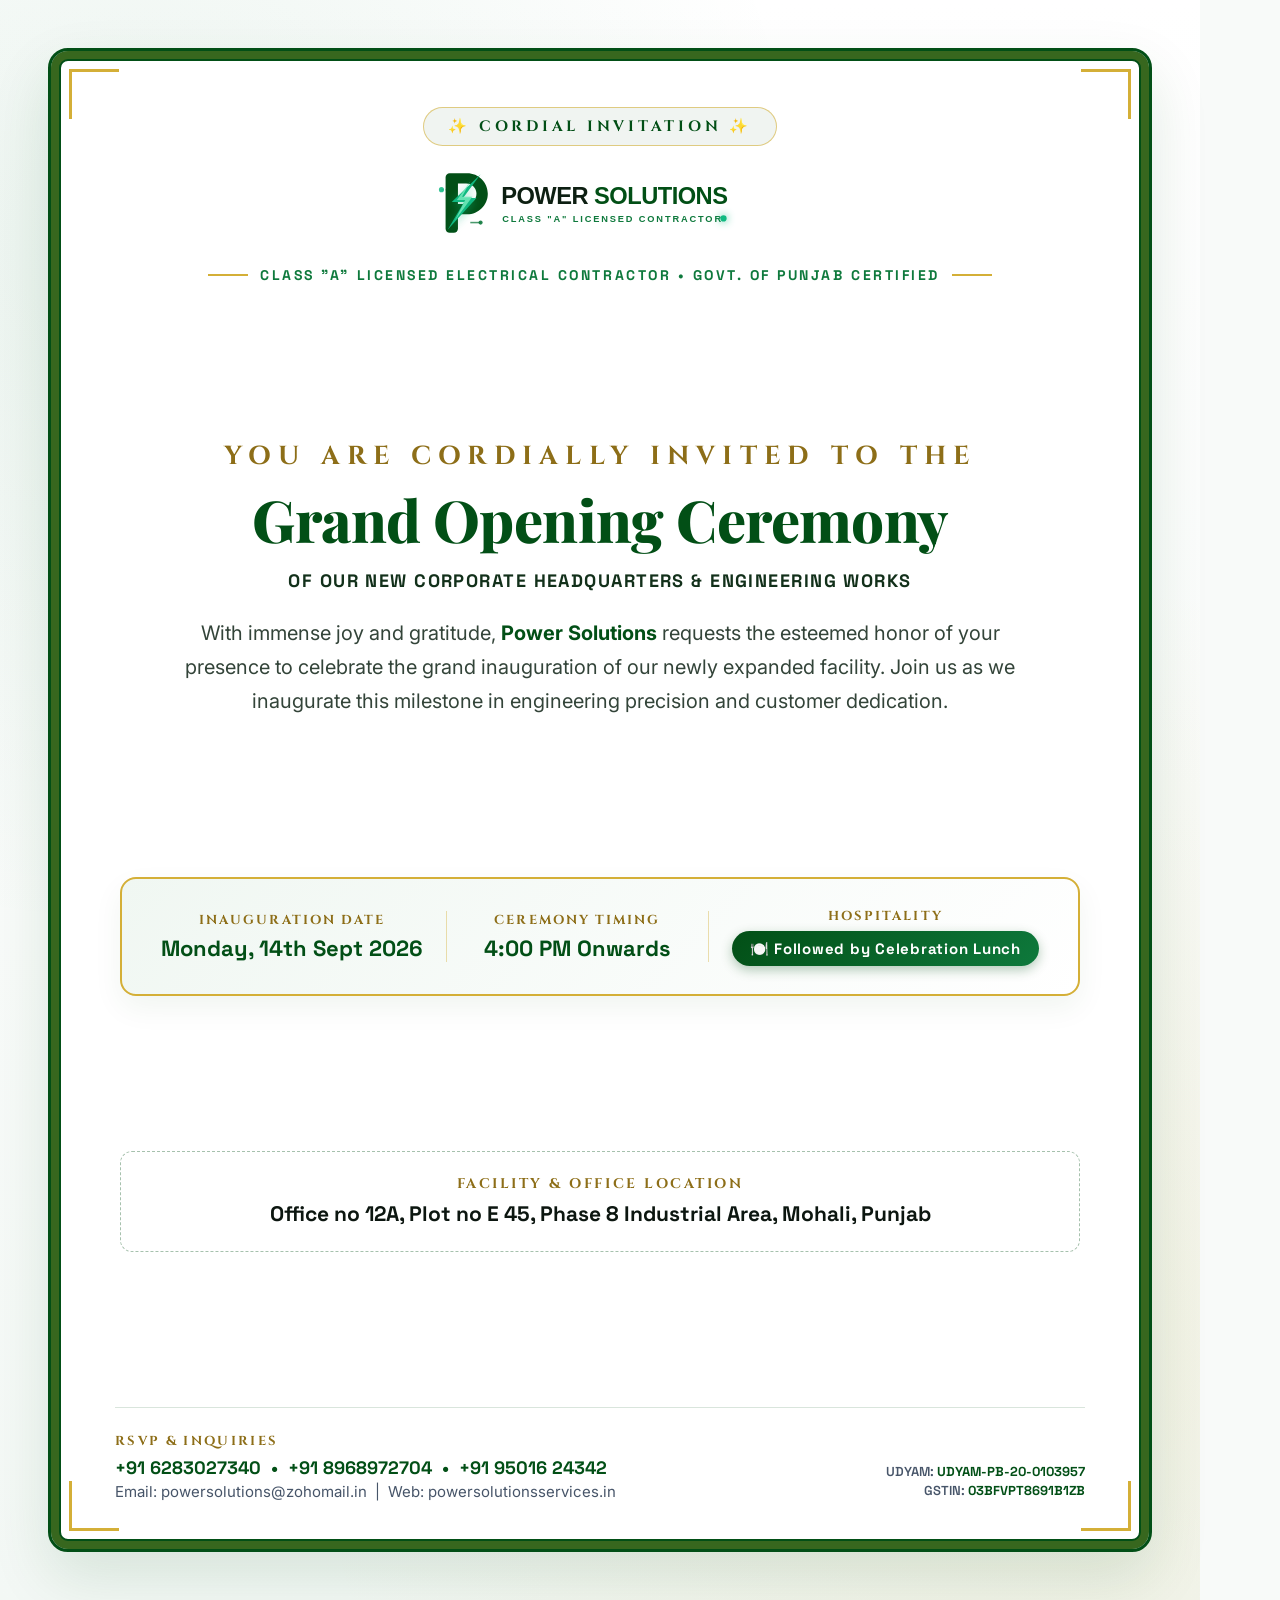
<file: invitations/invitation-1-light.html>
<!DOCTYPE html>
<html lang="en">
<head>
  <meta charset="UTF-8">
  <title>Power Solutions - Grand Opening Invitation (Light Theme)</title>
  <link rel="preconnect" href="https://fonts.googleapis.com">
  <link rel="preconnect" href="https://fonts.gstatic.com" crossorigin>
  <link href="https://fonts.googleapis.com/css2?family=Cinzel:wght@600;700;800;900&family=Inter:wght@400;500;600;700&family=Playfair+Display:ital,wght@0,600;0,700;0,800;1,600&family=Space+Grotesk:wght@500;600;700;800&display=swap" rel="stylesheet">
  <style>
    * {
      margin: 0;
      padding: 0;
      box-sizing: border-box;
    }
    body {
      width: 1200px;
      height: 1600px;
      background: #F8FAF9;
      color: #0c1610;
      font-family: 'Inter', sans-serif;
      display: flex;
      align-items: center;
      justify-content: center;
      padding: 48px;
      position: relative;
      overflow: hidden;
      -webkit-font-smoothing: antialiased;
    }
    .canvas-bg {
      position: absolute;
      inset: 0;
      background: 
        radial-gradient(circle at 10% 15%, rgba(14, 121, 60, 0.08) 0%, transparent 40%),
        radial-gradient(circle at 90% 85%, rgba(212, 175, 55, 0.1) 0%, transparent 45%),
        linear-gradient(180deg, #FFFFFF 0%, #F3F8F5 100%);
      z-index: 1;
    }
    .circuit-bg {
      position: absolute;
      inset: 0;
      width: 100%;
      height: 100%;
      stroke: rgba(14, 121, 60, 0.12);
      stroke-width: 1.5;
      fill: none;
      z-index: 2;
    }
    .invitation-card {
      position: relative;
      z-index: 10;
      width: 100%;
      height: 100%;
      background: #FFFFFF;
      border: 3px solid #024F16;
      border-radius: 20px;
      padding: 56px 64px 48px;
      display: flex;
      flex-direction: column;
      align-items: center;
      justify-content: space-between;
      text-align: center;
      box-shadow: 
        0 25px 60px rgba(2, 79, 22, 0.12),
        inset 0 0 0 8px rgba(212, 175, 55, 0.25),
        inset 0 0 0 10px #024F16;
    }
    .corner-ornament {
      position: absolute;
      width: 50px;
      height: 50px;
      border: 3px solid #D4AF37;
      z-index: 15;
    }
    .corner-tl { top: 18px; left: 18px; border-right: none; border-bottom: none; }
    .corner-tr { top: 18px; right: 18px; border-left: none; border-bottom: none; }
    .corner-bl { bottom: 18px; left: 18px; border-right: none; border-top: none; }
    .corner-br { bottom: 18px; right: 18px; border-left: none; border-top: none; }

    .top-ribbon {
      display: inline-flex;
      align-items: center;
      gap: 12px;
      padding: 8px 24px;
      background: rgba(2, 79, 22, 0.06);
      border: 1.5px solid rgba(212, 175, 55, 0.6);
      border-radius: 40px;
      font-family: 'Cinzel', serif;
      font-size: 15px;
      font-weight: 700;
      letter-spacing: 0.25em;
      color: #024F16;
      text-transform: uppercase;
      margin-bottom: 20px;
    }

    .logo-container {
      margin-bottom: 24px;
    }
    .logo-container img {
      height: 72px;
      width: auto;
    }

    .accreditation {
      font-family: 'Space Grotesk', sans-serif;
      font-size: 14px;
      font-weight: 700;
      letter-spacing: 0.18em;
      color: #0E793C;
      text-transform: uppercase;
      margin-bottom: 32px;
      display: flex;
      align-items: center;
      gap: 12px;
    }
    .accreditation::before, .accreditation::after {
      content: '';
      width: 40px;
      height: 1.5px;
      background: #D4AF37;
    }

    .invitation-kicker {
      font-family: 'Cinzel', serif;
      font-size: 26px;
      font-weight: 700;
      letter-spacing: 0.28em;
      color: #8D6E18;
      text-transform: uppercase;
      margin-bottom: 12px;
    }
    .main-title {
      font-family: 'Playfair Display', serif;
      font-size: 58px;
      font-weight: 800;
      line-height: 1.15;
      color: #024F16;
      margin-bottom: 16px;
      letter-spacing: -0.01em;
    }
    .subtitle-badge {
      font-family: 'Space Grotesk', sans-serif;
      font-size: 18px;
      font-weight: 700;
      color: #12301A;
      letter-spacing: 0.08em;
      text-transform: uppercase;
      margin-bottom: 24px;
    }

    .welcome-text {
      max-width: 860px;
      font-size: 20px;
      line-height: 1.7;
      color: #334439;
      margin-bottom: 36px;
    }
    .welcome-text strong {
      color: #024F16;
      font-weight: 700;
    }

    .event-details-card {
      width: 100%;
      max-width: 960px;
      background: linear-gradient(135deg, #F0F7F2 0%, #FFFFFF 100%);
      border: 2px solid #D4AF37;
      border-radius: 16px;
      padding: 28px 36px;
      display: grid;
      grid-template-columns: 1.2fr 1fr 1.3fr;
      gap: 20px;
      align-items: center;
      margin-bottom: 32px;
      box-shadow: 0 12px 30px rgba(2, 79, 22, 0.06);
    }
    .event-item {
      display: flex;
      flex-direction: column;
      align-items: center;
      gap: 6px;
    }
    .event-item:not(:last-child) {
      border-right: 1.5px solid rgba(212, 175, 55, 0.4);
      padding-right: 20px;
    }
    .event-label {
      font-family: 'Cinzel', serif;
      font-size: 13px;
      font-weight: 700;
      letter-spacing: 0.16em;
      color: #8D6E18;
      text-transform: uppercase;
    }
    .event-val {
      font-family: 'Space Grotesk', sans-serif;
      font-size: 22px;
      font-weight: 800;
      color: #024F16;
      line-height: 1.2;
    }
    .lunch-pill {
      display: inline-flex;
      align-items: center;
      gap: 8px;
      background: linear-gradient(135deg, #024F16 0%, #0E793C 100%);
      color: #FFFFFF;
      padding: 8px 18px;
      border-radius: 30px;
      font-family: 'Space Grotesk', sans-serif;
      font-size: 15px;
      font-weight: 700;
      letter-spacing: 0.05em;
      box-shadow: 0 4px 12px rgba(2, 79, 22, 0.3);
    }

    .venue-box {
      width: 100%;
      max-width: 960px;
      background: #FFFFFF;
      border: 1.5px dashed rgba(2, 79, 22, 0.35);
      border-radius: 12px;
      padding: 22px 32px;
      margin-bottom: 32px;
    }
    .venue-title {
      font-family: 'Cinzel', serif;
      font-size: 14px;
      font-weight: 700;
      letter-spacing: 0.18em;
      color: #8D6E18;
      text-transform: uppercase;
      margin-bottom: 6px;
    }
    .venue-address {
      font-family: 'Space Grotesk', sans-serif;
      font-size: 21px;
      font-weight: 700;
      color: #0c1610;
      line-height: 1.4;
    }

    .footer-rsvp {
      width: 100%;
      display: flex;
      justify-content: space-between;
      align-items: flex-end;
      padding-top: 24px;
      border-top: 1.5px solid rgba(2, 79, 22, 0.15);
    }
    .rsvp-col {
      text-align: left;
    }
    .rsvp-title {
      font-family: 'Cinzel', serif;
      font-size: 13px;
      font-weight: 700;
      letter-spacing: 0.18em;
      color: #8D6E18;
      text-transform: uppercase;
      margin-bottom: 6px;
    }
    .rsvp-phones {
      font-family: 'Space Grotesk', sans-serif;
      font-size: 18px;
      font-weight: 700;
      color: #024F16;
    }
    .rsvp-email {
      font-size: 15px;
      color: #475569;
      margin-top: 3px;
    }
    .compliance-col {
      text-align: right;
    }
    .compliance-pills {
      font-family: 'Space Grotesk', sans-serif;
      font-size: 13px;
      font-weight: 600;
      color: #475569;
      line-height: 1.5;
    }
    .compliance-highlight {
      color: #024F16;
      font-weight: 700;
    }
  </style>
</head>
<body>
  <div class="canvas-bg"></div>

  <svg class="circuit-bg" viewBox="0 0 1200 1600">
    <path d="M 60 120 L 60 300 L 140 380 L 140 500" />
    <circle cx="140" cy="500" r="4" fill="#0E793C" />
    <path d="M 1140 120 L 1140 300 L 1060 380 L 1060 500" />
    <circle cx="1060" cy="500" r="4" fill="#0E793C" />
    <path d="M 60 1480 L 60 1300 L 140 1220 L 140 1100" />
    <circle cx="140" cy="1100" r="4" fill="#D4AF37" />
    <path d="M 1140 1480 L 1140 1300 L 1060 1220 L 1060 1100" />
    <circle cx="1060" cy="1100" r="4" fill="#D4AF37" />
  </svg>

  <div class="invitation-card">
    <div class="corner-ornament corner-tl"></div>
    <div class="corner-ornament corner-tr"></div>
    <div class="corner-ornament corner-bl"></div>
    <div class="corner-ornament corner-br"></div>

    <!-- Header Block -->
    <div>
      <div class="top-ribbon">
        <span>✨ Cordial Invitation ✨</span>
      </div>

      <div class="logo-container">
        <img src="../assets/images/logo.svg" alt="Power Solutions Logo">
      </div>

      <div class="accreditation">
        Class "A" Licensed Electrical Contractor • Govt. of Punjab Certified
      </div>
    </div>

    <!-- Title Block -->
    <div>
      <div class="invitation-kicker">You Are Cordially Invited To The</div>
      <h1 class="main-title">Grand Opening Ceremony</h1>
      <div class="subtitle-badge">Of Our New Corporate Headquarters & Engineering Works</div>

      <p class="welcome-text">
        With immense joy and gratitude, <strong>Power Solutions</strong> requests the esteemed honor of your presence to celebrate the grand inauguration of our newly expanded facility. Join us as we inaugurate this milestone in engineering precision and customer dedication.
      </p>
    </div>

    <!-- Details Block -->
    <div class="event-details-card">
      <div class="event-item">
        <span class="event-label">Inauguration Date</span>
        <span class="event-val">Monday, 14th Sept 2026</span>
      </div>
      <div class="event-item">
        <span class="event-label">Ceremony Timing</span>
        <span class="event-val">4:00 PM Onwards</span>
      </div>
      <div class="event-item">
        <span class="event-label">Hospitality</span>
        <div class="lunch-pill">
          <span>🍽️ Followed by Celebration Lunch</span>
        </div>
      </div>
    </div>

    <!-- Venue Block -->
    <div class="venue-box">
      <div class="venue-title">Facility & Office Location</div>
      <div class="venue-address">
        Office no 12A, Plot no E 45, Phase 8 Industrial Area, Mohali, Punjab
      </div>
    </div>

    <!-- Footer RSVP -->
    <div class="footer-rsvp">
      <div class="rsvp-col">
        <div class="rsvp-title">RSVP & Inquiries</div>
        <div class="rsvp-phones">+91 6283027340 &nbsp;•&nbsp; +91 8968972704 &nbsp;•&nbsp; +91 95016 24342</div>
        <div class="rsvp-email">Email: powersolutions@zohomail.in &nbsp;|&nbsp; Web: powersolutionsservices.in</div>
      </div>
      <div class="compliance-col">
        <div class="compliance-pills">
          UDYAM: <span class="compliance-highlight">UDYAM-PB-20-0103957</span><br>
          GSTIN: <span class="compliance-highlight">03BFVPT8691B1ZB</span>
        </div>
      </div>
    </div>
  </div>
</body>
</html>
</file>
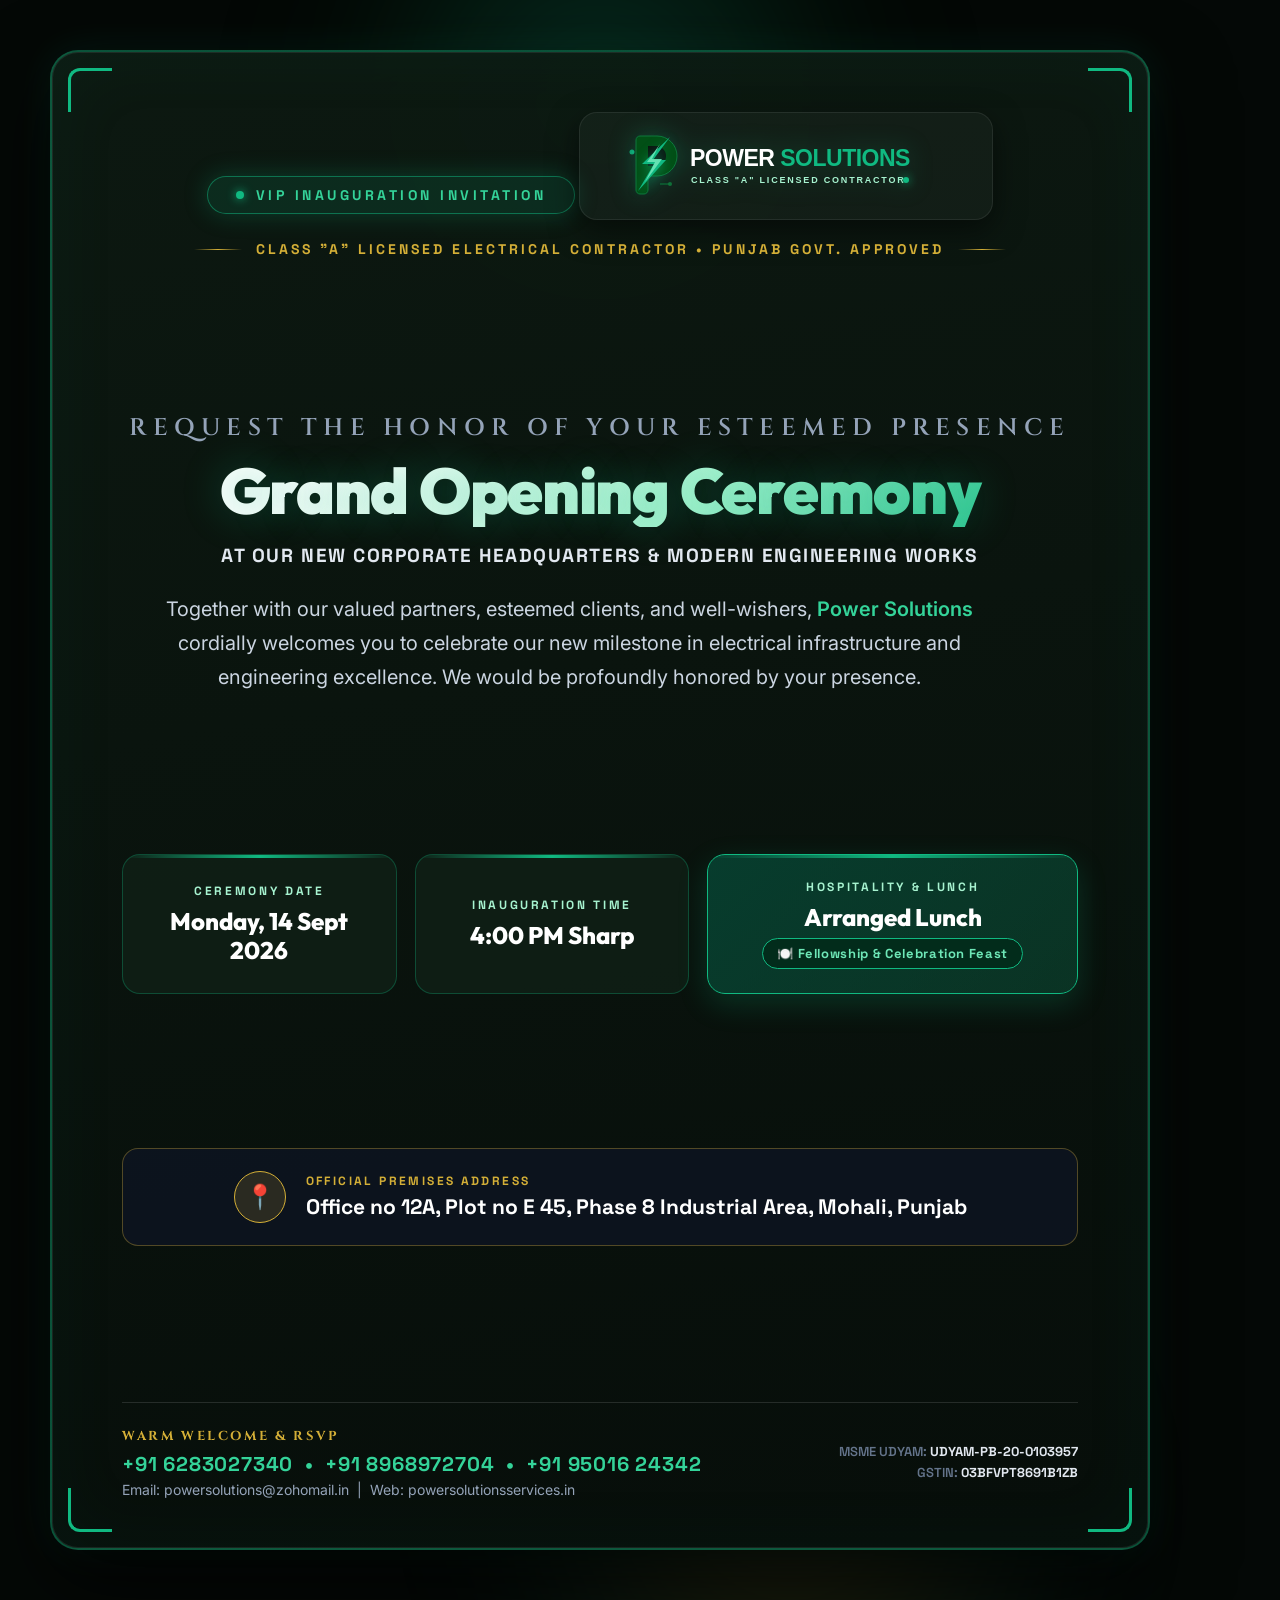
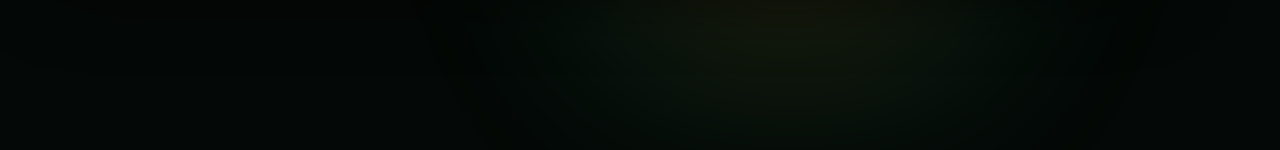
<file: invitations/invitation-2-dark.html>
<!DOCTYPE html>
<html lang="en">
<head>
  <meta charset="UTF-8">
  <title>Power Solutions - Grand Opening Invitation (Dark Theme)</title>
  <link rel="preconnect" href="https://fonts.googleapis.com">
  <link rel="preconnect" href="https://fonts.gstatic.com" crossorigin>
  <link href="https://fonts.googleapis.com/css2?family=Cinzel:wght@600;700;800;900&family=Inter:wght@300;400;500;600;700&family=Outfit:wght@400;500;600;700;800;900&family=Space+Grotesk:wght@500;600;700;800&display=swap" rel="stylesheet">
  <style>
    * {
      margin: 0;
      padding: 0;
      box-sizing: border-box;
    }
    body {
      width: 1200px;
      height: 1600px;
      background: #040806;
      color: #F1F5F3;
      font-family: 'Inter', sans-serif;
      display: flex;
      align-items: center;
      justify-content: center;
      padding: 50px;
      position: relative;
      overflow: hidden;
      -webkit-font-smoothing: antialiased;
    }

    /* Ambient Background Lighting */
    .ambient-glow-top {
      position: absolute;
      top: -150px;
      left: 50%;
      transform: translateX(-50%);
      width: 800px;
      height: 500px;
      background: radial-gradient(circle, rgba(16, 185, 129, 0.22) 0%, rgba(2, 79, 22, 0.05) 55%, transparent 70%);
      filter: blur(50px);
      z-index: 1;
    }
    .ambient-glow-bottom {
      position: absolute;
      bottom: -150px;
      right: 5%;
      width: 700px;
      height: 500px;
      background: radial-gradient(circle, rgba(212, 175, 55, 0.15) 0%, rgba(16, 185, 129, 0.05) 60%, transparent 75%);
      filter: blur(60px);
      z-index: 1;
    }

    /* Circuit Trace SVG Layer */
    .circuit-grid {
      position: absolute;
      inset: 0;
      width: 100%;
      height: 100%;
      stroke: rgba(16, 185, 129, 0.16);
      stroke-width: 1.5;
      fill: none;
      z-index: 2;
    }

    /* Main Invitation Container */
    .card-frame {
      position: relative;
      z-index: 10;
      width: 100%;
      height: 100%;
      background: linear-gradient(170deg, rgba(13, 26, 18, 0.94) 0%, rgba(7, 14, 10, 0.98) 100%);
      border: 2px solid rgba(16, 185, 129, 0.4);
      border-radius: 28px;
      padding: 60px 70px 50px;
      display: flex;
      flex-direction: column;
      align-items: center;
      justify-content: space-between;
      text-align: center;
      box-shadow: 
        0 30px 80px rgba(0, 0, 0, 0.8),
        0 0 40px rgba(16, 185, 129, 0.12),
        inset 0 0 0 1px rgba(255, 255, 255, 0.08),
        inset 0 0 80px rgba(16, 185, 129, 0.05);
      backdrop-filter: blur(20px);
    }

    /* High-tech Corner Accents */
    .corner-bracket {
      position: absolute;
      width: 44px;
      height: 44px;
      border: 3px solid #10B981;
      z-index: 15;
    }
    .c-tl { top: 16px; left: 16px; border-right: none; border-bottom: none; border-top-left-radius: 12px; }
    .c-tr { top: 16px; right: 16px; border-left: none; border-bottom: none; border-top-right-radius: 12px; }
    .c-bl { bottom: 16px; left: 16px; border-right: none; border-top: none; border-bottom-left-radius: 12px; }
    .c-br { bottom: 16px; right: 16px; border-left: none; border-top: none; border-bottom-right-radius: 12px; }

    /* Top Badge */
    .vip-pill {
      display: inline-flex;
      align-items: center;
      gap: 12px;
      padding: 9px 28px;
      background: rgba(16, 185, 129, 0.12);
      border: 1.5px solid rgba(16, 185, 129, 0.5);
      border-radius: 40px;
      font-family: 'Space Grotesk', sans-serif;
      font-size: 14px;
      font-weight: 700;
      letter-spacing: 0.25em;
      color: #34D399;
      text-transform: uppercase;
      margin-bottom: 24px;
      box-shadow: 0 0 25px rgba(16, 185, 129, 0.25);
    }
    .pulse-dot {
      width: 8px;
      height: 8px;
      background: #10B981;
      border-radius: 50%;
      box-shadow: 0 0 10px #10B981;
    }

    /* Logo Styling */
    .logo-box {
      margin-bottom: 20px;
      padding: 16px 36px;
      background: rgba(255, 255, 255, 0.03);
      border: 1px solid rgba(255, 255, 255, 0.08);
      border-radius: 18px;
      display: inline-block;
      box-shadow: 0 10px 30px rgba(0,0,0,0.5);
    }
    .logo-box img {
      height: 70px;
      width: auto;
      filter: drop-shadow(0 0 12px rgba(16, 185, 129, 0.3));
    }

    .contractor-tag {
      font-family: 'Space Grotesk', sans-serif;
      font-size: 14px;
      font-weight: 700;
      letter-spacing: 0.22em;
      color: #D4AF37;
      text-transform: uppercase;
      display: flex;
      align-items: center;
      justify-content: center;
      gap: 14px;
      margin-bottom: 30px;
    }
    .contractor-tag::before, .contractor-tag::after {
      content: '';
      width: 48px;
      height: 1px;
      background: linear-gradient(90deg, transparent, #D4AF37, transparent);
    }

    /* Main Typography */
    .sub-invite {
      font-family: 'Cinzel', serif;
      font-size: 24px;
      font-weight: 600;
      letter-spacing: 0.26em;
      color: #94A3B8;
      text-transform: uppercase;
      margin-bottom: 12px;
    }
    .hero-title {
      font-family: 'Outfit', sans-serif;
      font-size: 64px;
      font-weight: 900;
      line-height: 1.1;
      letter-spacing: -0.02em;
      background: linear-gradient(135deg, #FFFFFF 20%, #A7F3D0 60%, #10B981 100%);
      -webkit-background-clip: text;
      -webkit-text-fill-color: transparent;
      margin-bottom: 16px;
      text-shadow: 0 0 40px rgba(16, 185, 129, 0.3);
    }
    .facility-subtitle {
      font-family: 'Space Grotesk', sans-serif;
      font-size: 19px;
      font-weight: 700;
      color: #E2E8F0;
      letter-spacing: 0.08em;
      text-transform: uppercase;
      margin-bottom: 24px;
    }

    .invitation-body {
      max-width: 880px;
      font-size: 20px;
      line-height: 1.7;
      color: #CBD5E1;
      margin-bottom: 36px;
    }
    .invitation-body span.emp {
      color: #34D399;
      font-weight: 600;
    }

    /* Event Specs Grid */
    .specs-grid {
      width: 100%;
      max-width: 980px;
      display: grid;
      grid-template-columns: 1fr 1fr 1.35fr;
      gap: 18px;
      margin-bottom: 30px;
    }
    .spec-card {
      background: rgba(18, 36, 26, 0.65);
      border: 1.5px solid rgba(16, 185, 129, 0.3);
      border-radius: 18px;
      padding: 24px 20px;
      display: flex;
      flex-direction: column;
      align-items: center;
      justify-content: center;
      position: relative;
      overflow: hidden;
    }
    .spec-card::before {
      content: '';
      position: absolute;
      top: 0;
      left: 0;
      right: 0;
      height: 3px;
      background: linear-gradient(90deg, transparent, #10B981, transparent);
    }
    .spec-label {
      font-family: 'Space Grotesk', sans-serif;
      font-size: 12px;
      font-weight: 700;
      letter-spacing: 0.22em;
      color: #A7F3D0;
      text-transform: uppercase;
      margin-bottom: 8px;
    }
    .spec-main {
      font-family: 'Outfit', sans-serif;
      font-size: 24px;
      font-weight: 800;
      color: #FFFFFF;
      line-height: 1.2;
    }
    .spec-card.highlight {
      background: linear-gradient(135deg, rgba(6, 78, 59, 0.7) 0%, rgba(16, 185, 129, 0.2) 100%);
      border-color: #10B981;
      box-shadow: 0 10px 30px rgba(16, 185, 129, 0.2);
    }
    .lunch-badge {
      display: inline-flex;
      align-items: center;
      gap: 8px;
      background: #022c1b;
      border: 1px solid #10B981;
      color: #6EE7B7;
      padding: 6px 14px;
      border-radius: 20px;
      font-family: 'Space Grotesk', sans-serif;
      font-size: 13px;
      font-weight: 700;
      margin-top: 6px;
      letter-spacing: 0.05em;
    }

    /* Venue Box */
    .venue-container {
      width: 100%;
      max-width: 980px;
      background: rgba(15, 23, 42, 0.6);
      border: 1.5px solid rgba(212, 175, 55, 0.35);
      border-radius: 16px;
      padding: 22px 36px;
      display: flex;
      align-items: center;
      justify-content: center;
      gap: 20px;
      margin-bottom: 32px;
      position: relative;
    }
    .venue-icon-circle {
      width: 52px;
      height: 52px;
      background: rgba(212, 175, 55, 0.15);
      border: 1.5px solid #D4AF37;
      border-radius: 50%;
      display: flex;
      align-items: center;
      justify-content: center;
      font-size: 24px;
      flex-shrink: 0;
      color: #FDE047;
    }
    .venue-info {
      text-align: left;
    }
    .venue-caption {
      font-family: 'Space Grotesk', sans-serif;
      font-size: 12px;
      font-weight: 700;
      letter-spacing: 0.2em;
      color: #D4AF37;
      text-transform: uppercase;
      margin-bottom: 4px;
    }
    .venue-line {
      font-family: 'Space Grotesk', sans-serif;
      font-size: 21px;
      font-weight: 700;
      color: #FFFFFF;
      line-height: 1.35;
    }

    /* Footer / RSVP Section */
    .footer-bar {
      width: 100%;
      border-top: 1px solid rgba(255, 255, 255, 0.12);
      padding-top: 24px;
      display: flex;
      justify-content: space-between;
      align-items: center;
    }
    .footer-left {
      text-align: left;
    }
    .rsvp-header {
      font-family: 'Cinzel', serif;
      font-size: 13px;
      font-weight: 700;
      letter-spacing: 0.2em;
      color: #D4AF37;
      text-transform: uppercase;
      margin-bottom: 6px;
    }
    .phone-numbers {
      font-family: 'Space Grotesk', sans-serif;
      font-size: 20px;
      font-weight: 800;
      color: #34D399;
      letter-spacing: 0.04em;
    }
    .email-web {
      font-size: 14px;
      color: #94A3B8;
      margin-top: 4px;
    }
    .footer-right {
      text-align: right;
    }
    .gov-cert {
      font-family: 'Space Grotesk', sans-serif;
      font-size: 13px;
      font-weight: 600;
      color: #64748B;
      line-height: 1.6;
    }
    .gov-cert b {
      color: #E2E8F0;
    }
  </style>
</head>
<body>
  <div class="ambient-glow-top"></div>
  <div class="ambient-glow-bottom"></div>

  <!-- Tech Circuit Vectors -->
  <svg class="circuit-grid" viewBox="0 0 1200 1600">
    <path d="M 100 150 L 100 320 L 220 440 L 220 600" />
    <circle cx="220" cy="600" r="5" fill="#10B981" />
    <path d="M 1100 150 L 1100 320 L 980 440 L 980 600" />
    <circle cx="980" cy="600" r="5" fill="#10B981" />
    <path d="M 100 1450 L 100 1280 L 220 1160 L 220 1000" />
    <circle cx="220" cy="1000" r="5" fill="#D4AF37" />
    <path d="M 1100 1450 L 1100 1280 L 980 1160 L 980 1000" />
    <circle cx="980" cy="1000" r="5" fill="#D4AF37" />
    <!-- Horizontal busbars -->
    <line x1="280" y1="210" x2="920" y2="210" stroke="rgba(16, 185, 129, 0.1)" stroke-dasharray="8 8" />
    <line x1="280" y1="1380" x2="920" y2="1380" stroke="rgba(16, 185, 129, 0.1)" stroke-dasharray="8 8" />
  </svg>

  <div class="card-frame">
    <div class="corner-bracket c-tl"></div>
    <div class="corner-bracket c-tr"></div>
    <div class="corner-bracket c-bl"></div>
    <div class="corner-bracket c-br"></div>

    <!-- Header Block -->
    <div>
      <div class="vip-pill">
        <span class="pulse-dot"></span>
        <span>VIP Inauguration Invitation</span>
      </div>

      <div class="logo-box">
        <img src="../assets/images/logo-dark.svg" alt="Power Solutions Logo">
      </div>

      <div class="contractor-tag">
        Class "A" Licensed Electrical Contractor • Punjab Govt. Approved
      </div>
    </div>

    <!-- Title & Invite Text -->
    <div>
      <div class="sub-invite">Request The Honor of Your Esteemed Presence</div>
      <h1 class="hero-title">Grand Opening Ceremony</h1>
      <div class="facility-subtitle">At Our New Corporate Headquarters & Modern Engineering Works</div>

      <p class="invitation-body">
        Together with our valued partners, esteemed clients, and well-wishers, <span class="emp">Power Solutions</span> cordially welcomes you to celebrate our new milestone in electrical infrastructure and engineering excellence. We would be profoundly honored by your presence.
      </p>
    </div>

    <!-- Event Data Cards -->
    <div class="specs-grid">
      <div class="spec-card">
        <span class="spec-label">Ceremony Date</span>
        <span class="spec-main">Monday, 14 Sept 2026</span>
      </div>
      <div class="spec-card">
        <span class="spec-label">Inauguration Time</span>
        <span class="spec-main">4:00 PM Sharp</span>
      </div>
      <div class="spec-card highlight">
        <span class="spec-label">Hospitality & Lunch</span>
        <span class="spec-main">Arranged Lunch</span>
        <div class="lunch-badge">
          <span>🍽️ Fellowship & Celebration Feast</span>
        </div>
      </div>
    </div>

    <!-- Venue Box -->
    <div class="venue-container">
      <div class="venue-icon-circle">📍</div>
      <div class="venue-info">
        <div class="venue-caption">Official Premises Address</div>
        <div class="venue-line">
          Office no 12A, Plot no E 45, Phase 8 Industrial Area, Mohali, Punjab
        </div>
      </div>
    </div>

    <!-- Footer RSVP -->
    <div class="footer-bar">
      <div class="footer-left">
        <div class="rsvp-header">Warm Welcome & RSVP</div>
        <div class="phone-numbers">+91 6283027340 &nbsp;•&nbsp; +91 8968972704 &nbsp;•&nbsp; +91 95016 24342</div>
        <div class="email-web">Email: powersolutions@zohomail.in &nbsp;|&nbsp; Web: powersolutionsservices.in</div>
      </div>
      <div class="footer-right">
        <div class="gov-cert">
          MSME UDYAM: <b>UDYAM-PB-20-0103957</b><br>
          GSTIN: <b>03BFVPT8691B1ZB</b>
        </div>
      </div>
    </div>
  </div>
</body>
</html>
</file>
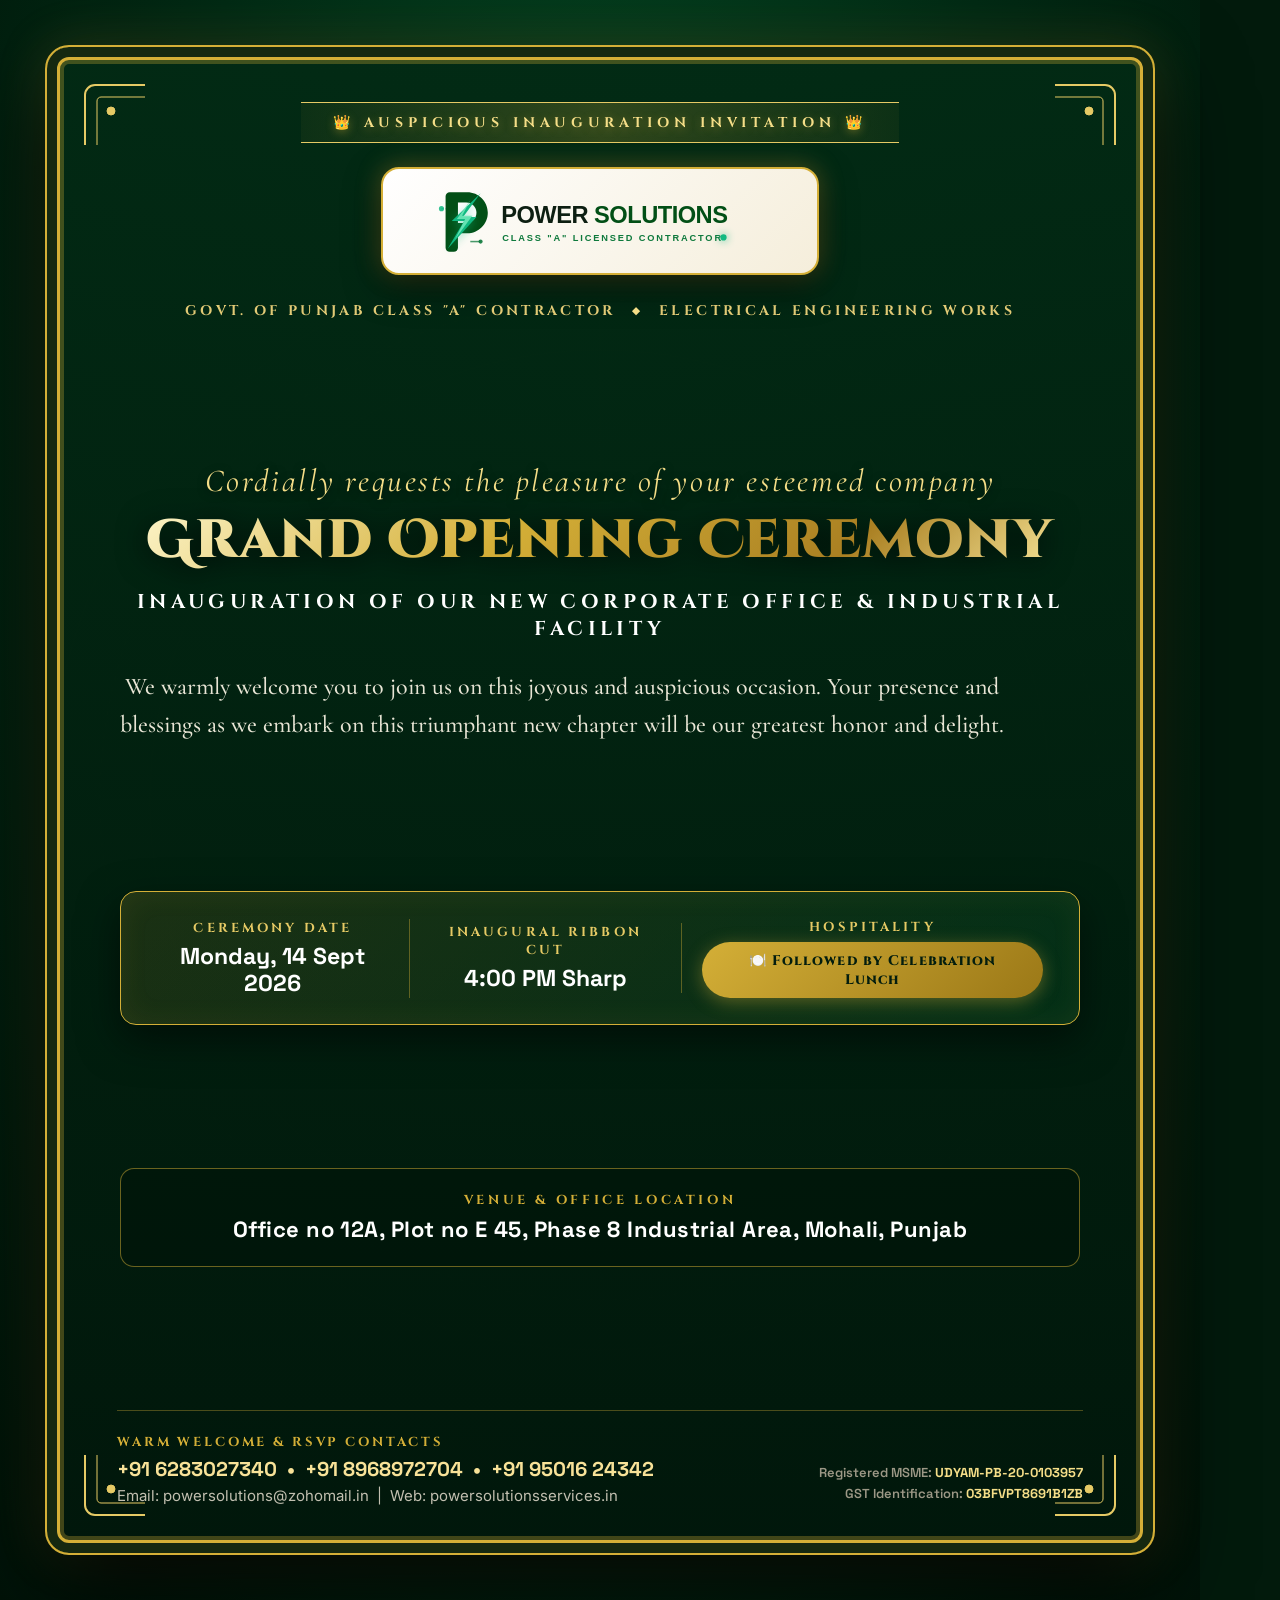
<file: invitations/invitation-3-premium-emerald-gold.html>
<!DOCTYPE html>
<html lang="en">
<head>
  <meta charset="UTF-8">
  <title>Power Solutions - Grand Opening Invitation (Royal Emerald & Gold Edition)</title>
  <link rel="preconnect" href="https://fonts.googleapis.com">
  <link rel="preconnect" href="https://fonts.gstatic.com" crossorigin>
  <link href="https://fonts.googleapis.com/css2?family=Cinzel+Decorative:wght@700;900&family=Cinzel:wght@500;600;700;800;900&family=Cormorant+Garamond:ital,wght@0,600;0,700;1,500;1,600&family=Inter:wght@400;500;600;700&family=Space+Grotesk:wght@600;700&display=swap" rel="stylesheet">
  <style>
    * {
      margin: 0;
      padding: 0;
      box-sizing: border-box;
    }
    body {
      width: 1200px;
      height: 1600px;
      background: #021a0c;
      color: #F7F5EC;
      font-family: 'Inter', sans-serif;
      display: flex;
      align-items: center;
      justify-content: center;
      padding: 45px;
      position: relative;
      overflow: hidden;
      -webkit-font-smoothing: antialiased;
    }

    /* Royal Background Gradients & Damask Texture */
    .bg-gradient {
      position: absolute;
      inset: 0;
      background: 
        radial-gradient(ellipse at 50% 25%, #054823 0%, #022b15 50%, #011308 100%);
      z-index: 1;
    }

    /* Subtle Gold Starburst & Geometry */
    .bg-ornament-svg {
      position: absolute;
      inset: 0;
      width: 100%;
      height: 100%;
      z-index: 2;
      opacity: 0.18;
      pointer-events: none;
    }

    /* Outer Luxury Gold Border Card */
    .luxury-card {
      position: relative;
      z-index: 10;
      width: 100%;
      height: 100%;
      background: linear-gradient(180deg, rgba(2, 42, 20, 0.96) 0%, rgba(1, 23, 11, 0.98) 100%);
      border: 2px solid #D4AF37;
      border-radius: 24px;
      padding: 55px 70px 48px;
      display: flex;
      flex-direction: column;
      align-items: center;
      justify-content: space-between;
      text-align: center;
      box-shadow: 
        0 35px 90px rgba(0, 0, 0, 0.9),
        0 0 50px rgba(212, 175, 55, 0.2),
        inset 0 0 0 10px rgba(1, 26, 13, 0.9),
        inset 0 0 0 13px #D4AF37,
        inset 0 0 0 17px rgba(212, 175, 55, 0.3);
    }

    /* Corner Luxury Filigree Accents */
    .corner-crest {
      position: absolute;
      width: 80px;
      height: 80px;
      z-index: 15;
      stroke: #E6CA65;
      fill: none;
    }
    .crest-tl { top: 28px; left: 28px; }
    .crest-tr { top: 28px; right: 28px; transform: scaleX(-1); }
    .crest-bl { bottom: 28px; left: 28px; transform: scaleY(-1); }
    .crest-br { bottom: 28px; right: 28px; transform: scale(-1); }

    /* Top Royal Crown / Emblem Badge */
    .invitation-seal {
      display: inline-flex;
      align-items: center;
      gap: 14px;
      padding: 10px 32px;
      background: linear-gradient(90deg, rgba(212, 175, 55, 0.05) 0%, rgba(212, 175, 55, 0.22) 50%, rgba(212, 175, 55, 0.05) 100%);
      border-top: 1px solid #E6CA65;
      border-bottom: 1px solid #E6CA65;
      font-family: 'Cinzel', serif;
      font-size: 14px;
      font-weight: 700;
      letter-spacing: 0.35em;
      color: #F5DE88;
      text-transform: uppercase;
      margin-bottom: 24px;
      text-shadow: 0 2px 10px rgba(212, 175, 55, 0.4);
    }

    /* Logo Framed in Golden Ivory Pedestal */
    .logo-pedestal {
      background: linear-gradient(135deg, #FFFFFF 0%, #F5EEDB 100%);
      padding: 16px 42px;
      border-radius: 18px;
      border: 2px solid #D4AF37;
      box-shadow: 
        0 12px 35px rgba(0, 0, 0, 0.6),
        0 0 25px rgba(212, 175, 55, 0.4);
      margin-bottom: 22px;
      display: inline-block;
    }
    .logo-pedestal img {
      height: 72px;
      width: auto;
      display: block;
    }

    .govt-creds {
      font-family: 'Cinzel', serif;
      font-size: 14px;
      font-weight: 700;
      letter-spacing: 0.24em;
      color: #E2CA76;
      text-transform: uppercase;
      margin-bottom: 28px;
      display: flex;
      align-items: center;
      justify-content: center;
      gap: 16px;
    }
    .gold-divider-diamond {
      color: #F5DE88;
      font-size: 10px;
    }

    /* Majestic Headlines */
    .cordial-preamble {
      font-family: 'Cormorant Garamond', serif;
      font-size: 32px;
      font-style: italic;
      color: #F5DE88;
      letter-spacing: 0.08em;
      margin-bottom: 10px;
      text-shadow: 0 2px 8px rgba(0,0,0,0.5);
    }
    .grand-headline {
      font-family: 'Cinzel Decorative', serif;
      font-size: 54px;
      font-weight: 900;
      line-height: 1.15;
      background: linear-gradient(135deg, #FFF9D2 0%, #D4AF37 40%, #AA8022 75%, #FFF0A5 100%);
      -webkit-background-clip: text;
      -webkit-text-fill-color: transparent;
      margin-bottom: 16px;
      letter-spacing: 0.02em;
      filter: drop-shadow(0 4px 15px rgba(0, 0, 0, 0.8));
    }
    .inauguration-sub {
      font-family: 'Cinzel', serif;
      font-size: 20px;
      font-weight: 700;
      letter-spacing: 0.22em;
      color: #FFFFFF;
      text-transform: uppercase;
      margin-bottom: 26px;
    }

    .royal-message {
      max-width: 890px;
      font-family: 'Cormorant Garamond', serif;
      font-size: 24px;
      font-weight: 500;
      line-height: 1.6;
      color: #E8E5D5;
      margin-bottom: 34px;
    }
    .royal-message b {
      color: #F8E298;
      font-weight: 700;
    }

    /* Gold Ornate Event Schedule Box */
    .schedule-plaque {
      width: 100%;
      max-width: 960px;
      background: linear-gradient(135deg, rgba(212, 175, 55, 0.12) 0%, rgba(5, 72, 35, 0.4) 100%);
      border: 1.5px solid #D4AF37;
      border-radius: 16px;
      padding: 26px 36px;
      display: grid;
      grid-template-columns: 1fr 1fr 1.35fr;
      gap: 20px;
      align-items: center;
      margin-bottom: 30px;
      box-shadow: 0 15px 40px rgba(0, 0, 0, 0.5), inset 0 0 30px rgba(212, 175, 55, 0.08);
    }
    .schedule-col {
      display: flex;
      flex-direction: column;
      align-items: center;
      gap: 6px;
    }
    .schedule-col:not(:last-child) {
      border-right: 1px solid rgba(212, 175, 55, 0.4);
      padding-right: 20px;
    }
    .sched-tag {
      font-family: 'Cinzel', serif;
      font-size: 13px;
      font-weight: 700;
      letter-spacing: 0.24em;
      color: #E6CA65;
      text-transform: uppercase;
    }
    .sched-data {
      font-family: 'Space Grotesk', sans-serif;
      font-size: 23px;
      font-weight: 800;
      color: #FFFFFF;
      line-height: 1.2;
    }
    .feast-badge {
      display: inline-flex;
      align-items: center;
      gap: 10px;
      background: linear-gradient(135deg, #D4AF37 0%, #9B7817 100%);
      color: #031D0E;
      padding: 9px 20px;
      border-radius: 30px;
      font-family: 'Cinzel', serif;
      font-size: 14px;
      font-weight: 800;
      letter-spacing: 0.08em;
      box-shadow: 0 4px 18px rgba(212, 175, 55, 0.4);
    }

    /* Venue Frame */
    .venue-plaque {
      width: 100%;
      max-width: 960px;
      border: 1px solid rgba(212, 175, 55, 0.5);
      background: rgba(0, 20, 9, 0.6);
      border-radius: 14px;
      padding: 22px 34px;
      margin-bottom: 30px;
      position: relative;
    }
    .venue-plaque-title {
      font-family: 'Cinzel', serif;
      font-size: 13px;
      font-weight: 700;
      letter-spacing: 0.28em;
      color: #D4AF37;
      text-transform: uppercase;
      margin-bottom: 6px;
    }
    .venue-plaque-address {
      font-family: 'Space Grotesk', sans-serif;
      font-size: 22px;
      font-weight: 700;
      color: #FFFFFF;
      line-height: 1.35;
      letter-spacing: 0.02em;
    }

    /* Footer RSVP */
    .grand-footer {
      width: 100%;
      display: flex;
      justify-content: space-between;
      align-items: flex-end;
      padding-top: 22px;
      border-top: 1px solid rgba(212, 175, 55, 0.35);
    }
    .footer-col-rsvp {
      text-align: left;
    }
    .rsvp-lbl {
      font-family: 'Cinzel', serif;
      font-size: 13px;
      font-weight: 700;
      letter-spacing: 0.22em;
      color: #D4AF37;
      text-transform: uppercase;
      margin-bottom: 5px;
    }
    .rsvp-call {
      font-family: 'Space Grotesk', sans-serif;
      font-size: 20px;
      font-weight: 800;
      color: #F8E298;
    }
    .rsvp-mail {
      font-size: 15px;
      color: #C2BFB0;
      margin-top: 4px;
      font-family: 'Inter', sans-serif;
    }
    .footer-col-legal {
      text-align: right;
    }
    .legal-text {
      font-family: 'Space Grotesk', sans-serif;
      font-size: 13px;
      font-weight: 600;
      color: #9C9886;
      line-height: 1.6;
    }
    .legal-text span {
      color: #F5DE88;
      font-weight: 700;
    }
  </style>
</head>
<body>
  <div class="bg-gradient"></div>

  <!-- Ambient Gold Flourish Vectors -->
  <svg class="bg-ornament-svg" viewBox="0 0 1200 1600">
    <circle cx="600" cy="800" r="500" stroke="#D4AF37" stroke-width="1" fill="none" stroke-dasharray="4 8" />
    <circle cx="600" cy="800" r="450" stroke="#D4AF37" stroke-width="0.5" fill="none" />
    <circle cx="600" cy="800" r="550" stroke="#D4AF37" stroke-width="0.5" fill="none" />
    <line x1="100" y1="800" x2="1100" y2="800" stroke="#D4AF37" stroke-width="0.5" />
    <line x1="600" y1="150" x2="600" y2="1450" stroke="#D4AF37" stroke-width="0.5" />
  </svg>

  <div class="luxury-card">
    <!-- Corner SVG Crest Ornaments -->
    <svg class="corner-crest crest-tl" viewBox="0 0 80 80">
      <path d="M 10 70 L 10 20 C 10 14.5 14.5 10 20 10 L 70 10" stroke-width="2" />
      <path d="M 22 70 L 22 26 C 22 23.8 23.8 22 26 22 L 70 22" stroke-width="1" />
      <circle cx="36" cy="36" r="4" fill="#E6CA65" />
    </svg>
    <svg class="corner-crest crest-tr" viewBox="0 0 80 80">
      <path d="M 10 70 L 10 20 C 10 14.5 14.5 10 20 10 L 70 10" stroke-width="2" />
      <path d="M 22 70 L 22 26 C 22 23.8 23.8 22 26 22 L 70 22" stroke-width="1" />
      <circle cx="36" cy="36" r="4" fill="#E6CA65" />
    </svg>
    <svg class="corner-crest crest-bl" viewBox="0 0 80 80">
      <path d="M 10 70 L 10 20 C 10 14.5 14.5 10 20 10 L 70 10" stroke-width="2" />
      <path d="M 22 70 L 22 26 C 22 23.8 23.8 22 26 22 L 70 22" stroke-width="1" />
      <circle cx="36" cy="36" r="4" fill="#E6CA65" />
    </svg>
    <svg class="corner-crest crest-br" viewBox="0 0 80 80">
      <path d="M 10 70 L 10 20 C 10 14.5 14.5 10 20 10 L 70 10" stroke-width="2" />
      <path d="M 22 70 L 22 26 C 22 23.8 23.8 22 26 22 L 70 22" stroke-width="1" />
      <circle cx="36" cy="36" r="4" fill="#E6CA65" />
    </svg>

    <!-- Top Block -->
    <div>
      <div class="invitation-seal">
        <span>👑 Auspicious Inauguration Invitation 👑</span>
      </div>

      <div class="logo-pedestal">
        <img src="../assets/images/logo.svg" alt="Power Solutions Logo">
      </div>

      <div class="govt-creds">
        <span>Govt. of Punjab Class "A" Contractor</span>
        <span class="gold-divider-diamond">◆</span>
        <span>Electrical Engineering Works</span>
      </div>
    </div>

    <!-- Center Invitation Head -->
    <div>
      <div class="cordial-preamble">Cordially requests the pleasure of your esteemed company</div>
      <h1 class="grand-headline">Grand Opening Ceremony</h1>
      <div class="inauguration-sub">Inauguration of Our New Corporate Office & Industrial Facility</div>

      <p class="royal-message">
        We warmly welcome you to join us on this joyous and auspicious occasion. Your presence and blessings as we embark on this triumphant new chapter will be our greatest honor and delight.
      </p>
    </div>

    <!-- Event Key Times -->
    <div class="schedule-plaque">
      <div class="schedule-col">
        <span class="sched-tag">Ceremony Date</span>
        <span class="sched-data">Monday, 14 Sept 2026</span>
      </div>
      <div class="schedule-col">
        <span class="sched-tag">Inaugural Ribbon Cut</span>
        <span class="sched-data">4:00 PM Sharp</span>
      </div>
      <div class="schedule-col">
        <span class="sched-tag">Hospitality</span>
        <div class="feast-badge">
          <span>🍽️ Followed by Celebration Lunch</span>
        </div>
      </div>
    </div>

    <!-- Location Address -->
    <div class="venue-plaque">
      <div class="venue-plaque-title">Venue & Office Location</div>
      <div class="venue-plaque-address">
        Office no 12A, Plot no E 45, Phase 8 Industrial Area, Mohali, Punjab
      </div>
    </div>

    <!-- Bottom Contact Bar -->
    <div class="grand-footer">
      <div class="footer-col-rsvp">
        <div class="rsvp-lbl">Warm Welcome & RSVP Contacts</div>
        <div class="rsvp-call">+91 6283027340 &nbsp;•&nbsp; +91 8968972704 &nbsp;•&nbsp; +91 95016 24342</div>
        <div class="rsvp-mail">Email: powersolutions@zohomail.in &nbsp;|&nbsp; Web: powersolutionsservices.in</div>
      </div>
      <div class="footer-col-legal">
        <div class="legal-text">
          Registered MSME: <span>UDYAM-PB-20-0103957</span><br>
          GST Identification: <span>03BFVPT8691B1ZB</span>
        </div>
      </div>
    </div>
  </div>
</body>
</html>
</file>
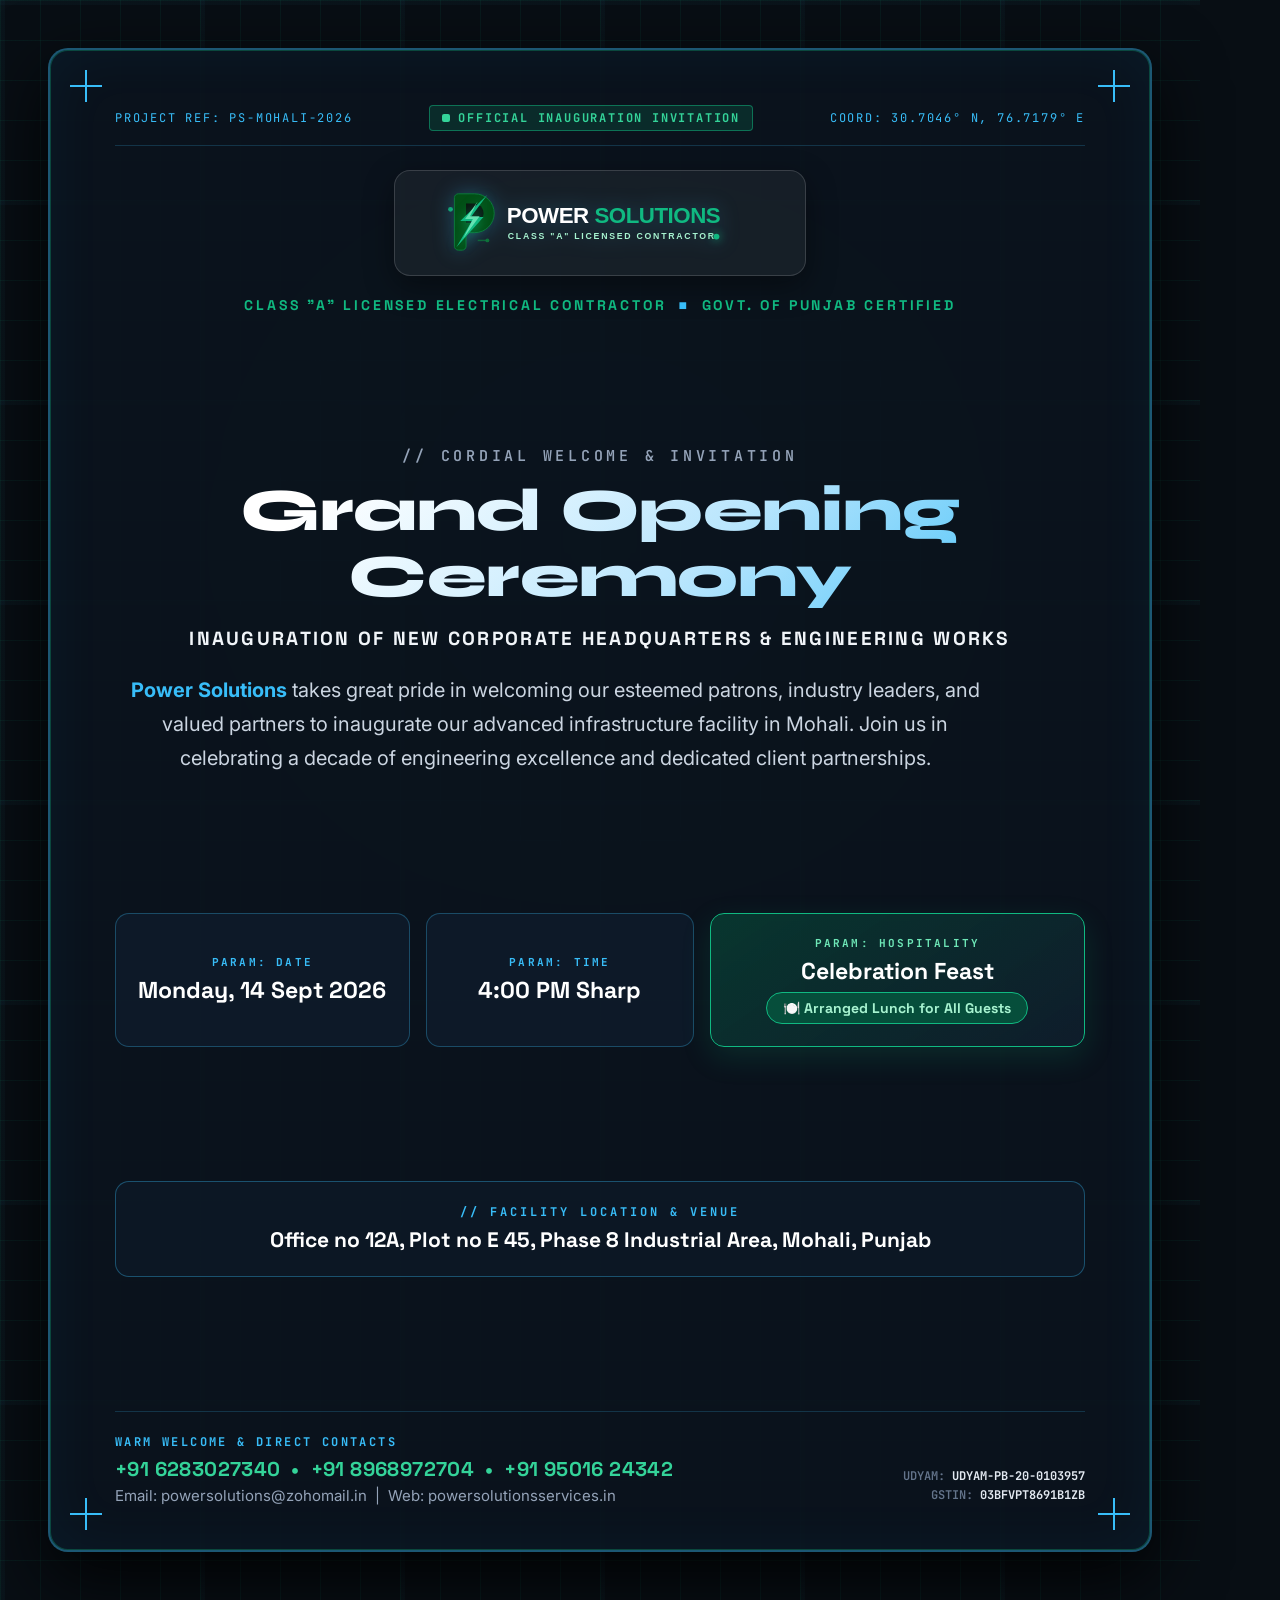
<file: invitations/invitation-4-modern-blueprint.html>
<!DOCTYPE html>
<html lang="en">
<head>
  <meta charset="UTF-8">
  <title>Power Solutions - Grand Opening Invitation (Modern Industrial Blueprint)</title>
  <link rel="preconnect" href="https://fonts.googleapis.com">
  <link rel="preconnect" href="https://fonts.gstatic.com" crossorigin>
  <link href="https://fonts.googleapis.com/css2?family=Inter:wght@400;500;600;700&family=JetBrains+Mono:wght@500;600;700&family=Space+Grotesk:wght@500;600;700;800&family=Syne:wght@700;800;900&display=swap" rel="stylesheet">
  <style>
    * {
      margin: 0;
      padding: 0;
      box-sizing: border-box;
    }
    body {
      width: 1200px;
      height: 1600px;
      background: #080E14;
      color: #E2E8F0;
      font-family: 'Inter', sans-serif;
      display: flex;
      align-items: center;
      justify-content: center;
      padding: 48px;
      position: relative;
      overflow: hidden;
      -webkit-font-smoothing: antialiased;
    }

    /* Precision Blueprint Grid Background */
    .blueprint-grid {
      position: absolute;
      inset: 0;
      background-image: 
        linear-gradient(to right, rgba(16, 185, 129, 0.07) 1px, transparent 1px),
        linear-gradient(to bottom, rgba(16, 185, 129, 0.07) 1px, transparent 1px),
        linear-gradient(to right, rgba(56, 189, 248, 0.03) 5px, transparent 5px),
        linear-gradient(to bottom, rgba(56, 189, 248, 0.03) 5px, transparent 5px);
      background-size: 40px 40px, 40px 40px, 200px 200px, 200px 200px;
      z-index: 1;
    }

    /* Subtle Technical Glow */
    .blueprint-glow {
      position: absolute;
      top: 15%;
      left: 50%;
      transform: translateX(-50%);
      width: 900px;
      height: 600px;
      background: radial-gradient(circle, rgba(14, 165, 233, 0.12) 0%, rgba(16, 185, 129, 0.1) 40%, transparent 70%);
      filter: blur(80px);
      z-index: 2;
    }

    /* Main Container */
    .blueprint-frame {
      position: relative;
      z-index: 10;
      width: 100%;
      height: 100%;
      background: rgba(11, 20, 29, 0.94);
      border: 2px solid rgba(56, 189, 248, 0.4);
      border-radius: 20px;
      padding: 55px 65px 45px;
      display: flex;
      flex-direction: column;
      align-items: center;
      justify-content: space-between;
      text-align: center;
      box-shadow: 
        0 25px 70px rgba(0, 0, 0, 0.9),
        inset 0 0 0 1px rgba(16, 185, 129, 0.3),
        inset 0 0 60px rgba(14, 165, 233, 0.06);
    }

    /* Technical Corner Crosshairs */
    .crosshair {
      position: absolute;
      width: 32px;
      height: 32px;
      z-index: 15;
    }
    .crosshair::before, .crosshair::after {
      content: '';
      position: absolute;
      background: #38BDF8;
    }
    .ch-tl { top: 20px; left: 20px; }
    .ch-tr { top: 20px; right: 20px; }
    .ch-bl { bottom: 20px; left: 20px; }
    .ch-br { bottom: 20px; right: 20px; }
    .crosshair::before { top: 15px; left: 0; width: 32px; height: 2px; }
    .crosshair::after { top: 0; left: 15px; width: 2px; height: 32px; }

    /* Top Metadata Bar */
    .meta-tech-bar {
      width: 100%;
      display: flex;
      justify-content: space-between;
      align-items: center;
      font-family: 'JetBrains Mono', monospace;
      font-size: 12px;
      color: #38BDF8;
      letter-spacing: 0.15em;
      border-bottom: 1px solid rgba(56, 189, 248, 0.2);
      padding-bottom: 14px;
      margin-bottom: 24px;
    }
    .status-live {
      display: inline-flex;
      align-items: center;
      gap: 8px;
      background: rgba(16, 185, 129, 0.15);
      border: 1px solid rgba(16, 185, 129, 0.5);
      color: #34D399;
      padding: 4px 12px;
      border-radius: 4px;
      font-weight: 700;
    }
    .pulse-rec {
      width: 8px;
      height: 8px;
      background: #34D399;
      border-radius: 2px;
    }

    /* Logo Housing */
    .logo-housing {
      background: rgba(255, 255, 255, 0.05);
      border: 1.5px solid rgba(255, 255, 255, 0.15);
      border-radius: 16px;
      padding: 16px 40px;
      display: inline-block;
      margin-bottom: 20px;
      box-shadow: 0 10px 30px rgba(0,0,0,0.4);
    }
    .logo-housing img {
      height: 68px;
      width: auto;
      filter: drop-shadow(0 0 10px rgba(56, 189, 248, 0.3));
    }

    .contractor-spec-badge {
      font-family: 'Space Grotesk', sans-serif;
      font-size: 14px;
      font-weight: 700;
      letter-spacing: 0.2em;
      color: #10B981;
      text-transform: uppercase;
      margin-bottom: 28px;
      display: flex;
      align-items: center;
      justify-content: center;
      gap: 12px;
    }
    .contractor-spec-badge span.dot {
      color: #38BDF8;
    }

    /* Main Typography */
    .tech-kicker {
      font-family: 'JetBrains Mono', monospace;
      font-size: 15px;
      font-weight: 600;
      color: #94A3B8;
      letter-spacing: 0.25em;
      text-transform: uppercase;
      margin-bottom: 12px;
    }
    .tech-heading {
      font-family: 'Syne', sans-serif;
      font-size: 60px;
      font-weight: 900;
      line-height: 1.1;
      letter-spacing: -0.01em;
      background: linear-gradient(135deg, #FFFFFF 20%, #BAE6FD 60%, #38BDF8 100%);
      -webkit-background-clip: text;
      -webkit-text-fill-color: transparent;
      margin-bottom: 16px;
    }
    .tech-sub-banner {
      font-family: 'Space Grotesk', sans-serif;
      font-size: 19px;
      font-weight: 700;
      color: #F1F5F9;
      letter-spacing: 0.12em;
      text-transform: uppercase;
      margin-bottom: 22px;
    }

    .tech-description {
      max-width: 880px;
      font-size: 20px;
      line-height: 1.7;
      color: #CBD5E1;
      margin-bottom: 34px;
    }
    .tech-description strong {
      color: #38BDF8;
      font-weight: 700;
    }

    /* Technical Specification Cards */
    .spec-dashboard {
      width: 100%;
      max-width: 980px;
      display: grid;
      grid-template-columns: 1.1fr 1fr 1.4fr;
      gap: 16px;
      margin-bottom: 30px;
    }
    .dash-box {
      background: rgba(15, 29, 44, 0.75);
      border: 1.5px solid rgba(56, 189, 248, 0.3);
      border-radius: 14px;
      padding: 22px 20px;
      display: flex;
      flex-direction: column;
      align-items: center;
      justify-content: center;
      position: relative;
    }
    .dash-box.featured {
      border-color: #10B981;
      background: linear-gradient(145deg, rgba(6, 78, 59, 0.6) 0%, rgba(15, 29, 44, 0.9) 100%);
      box-shadow: 0 10px 30px rgba(16, 185, 129, 0.15);
    }
    .dash-tag {
      font-family: 'JetBrains Mono', monospace;
      font-size: 11px;
      font-weight: 700;
      letter-spacing: 0.2em;
      color: #38BDF8;
      text-transform: uppercase;
      margin-bottom: 8px;
    }
    .dash-box.featured .dash-tag {
      color: #6EE7B7;
    }
    .dash-val {
      font-family: 'Space Grotesk', sans-serif;
      font-size: 23px;
      font-weight: 800;
      color: #FFFFFF;
      line-height: 1.2;
    }
    .lunch-callout {
      display: inline-flex;
      align-items: center;
      gap: 8px;
      background: #064E3B;
      border: 1px solid #10B981;
      color: #A7F3D0;
      padding: 6px 16px;
      border-radius: 20px;
      font-family: 'Space Grotesk', sans-serif;
      font-size: 14px;
      font-weight: 700;
      margin-top: 6px;
    }

    /* Location Blueprint Box */
    .location-box {
      width: 100%;
      max-width: 980px;
      background: rgba(14, 25, 38, 0.85);
      border: 1.5px solid rgba(56, 189, 248, 0.35);
      border-radius: 14px;
      padding: 22px 36px;
      margin-bottom: 30px;
    }
    .location-header {
      font-family: 'JetBrains Mono', monospace;
      font-size: 12px;
      font-weight: 700;
      letter-spacing: 0.25em;
      color: #38BDF8;
      text-transform: uppercase;
      margin-bottom: 6px;
    }
    .location-text {
      font-family: 'Space Grotesk', sans-serif;
      font-size: 21px;
      font-weight: 700;
      color: #FFFFFF;
      line-height: 1.35;
    }

    /* Footer Communication Bar */
    .tech-footer {
      width: 100%;
      border-top: 1px solid rgba(56, 189, 248, 0.2);
      padding-top: 22px;
      display: flex;
      justify-content: space-between;
      align-items: flex-end;
    }
    .footer-left-comm {
      text-align: left;
    }
    .comm-label {
      font-family: 'JetBrains Mono', monospace;
      font-size: 12px;
      font-weight: 700;
      letter-spacing: 0.2em;
      color: #38BDF8;
      text-transform: uppercase;
      margin-bottom: 6px;
    }
    .comm-phones {
      font-family: 'Space Grotesk', sans-serif;
      font-size: 20px;
      font-weight: 800;
      color: #34D399;
      letter-spacing: 0.02em;
    }
    .comm-email {
      font-size: 15px;
      color: #94A3B8;
      margin-top: 4px;
    }
    .footer-right-reg {
      text-align: right;
    }
    .reg-code {
      font-family: 'JetBrains Mono', monospace;
      font-size: 12px;
      font-weight: 600;
      color: #64748B;
      line-height: 1.6;
    }
    .reg-code b {
      color: #E2E8F0;
    }
  </style>
</head>
<body>
  <div class="blueprint-grid"></div>
  <div class="blueprint-glow"></div>

  <div class="blueprint-frame">
    <!-- Crosshairs -->
    <div class="crosshair ch-tl"></div>
    <div class="crosshair ch-tr"></div>
    <div class="crosshair ch-bl"></div>
    <div class="crosshair ch-br"></div>

    <!-- Top Technical Header -->
    <div style="width: 100%;">
      <div class="meta-tech-bar">
        <span>PROJECT REF: PS-MOHALI-2026</span>
        <div class="status-live">
          <span class="pulse-rec"></span>
          <span>OFFICIAL INAUGURATION INVITATION</span>
        </div>
        <span>COORD: 30.7046° N, 76.7179° E</span>
      </div>

      <div class="logo-housing">
        <img src="../assets/images/logo-dark.svg" alt="Power Solutions Logo">
      </div>

      <div class="contractor-spec-badge">
        <span>Class "A" Licensed Electrical Contractor</span>
        <span class="dot">■</span>
        <span>Govt. of Punjab Certified</span>
      </div>
    </div>

    <!-- Main Announcement -->
    <div>
      <div class="tech-kicker">// Cordial Welcome & Invitation</div>
      <h1 class="tech-heading">Grand Opening Ceremony</h1>
      <div class="tech-sub-banner">Inauguration of New Corporate Headquarters & Engineering Works</div>

      <p class="tech-description">
        <strong>Power Solutions</strong> takes great pride in welcoming our esteemed patrons, industry leaders, and valued partners to inaugurate our advanced infrastructure facility in Mohali. Join us in celebrating a decade of engineering excellence and dedicated client partnerships.
      </p>
    </div>

    <!-- Specification Grid -->
    <div class="spec-dashboard">
      <div class="dash-box">
        <span class="dash-tag">PARAM: DATE</span>
        <span class="dash-val">Monday, 14 Sept 2026</span>
      </div>
      <div class="dash-box">
        <span class="dash-tag">PARAM: TIME</span>
        <span class="dash-val">4:00 PM Sharp</span>
      </div>
      <div class="dash-box featured">
        <span class="dash-tag">PARAM: HOSPITALITY</span>
        <span class="dash-val">Celebration Feast</span>
        <div class="lunch-callout">
          <span>🍽️ Arranged Lunch for All Guests</span>
        </div>
      </div>
    </div>

    <!-- Facility Location -->
    <div class="location-box">
      <div class="location-header">// Facility Location & Venue</div>
      <div class="location-text">
        Office no 12A, Plot no E 45, Phase 8 Industrial Area, Mohali, Punjab
      </div>
    </div>

    <!-- Footer Communications -->
    <div class="tech-footer">
      <div class="footer-left-comm">
        <div class="comm-label">Warm Welcome & Direct Contacts</div>
        <div class="comm-phones">+91 6283027340 &nbsp;•&nbsp; +91 8968972704 &nbsp;•&nbsp; +91 95016 24342</div>
        <div class="comm-email">Email: powersolutions@zohomail.in &nbsp;|&nbsp; Web: powersolutionsservices.in</div>
      </div>
      <div class="footer-right-reg">
        <div class="reg-code">
          UDYAM: <b>UDYAM-PB-20-0103957</b><br>
          GSTIN: <b>03BFVPT8691B1ZB</b>
        </div>
      </div>
    </div>
  </div>
</body>
</html>
</file>
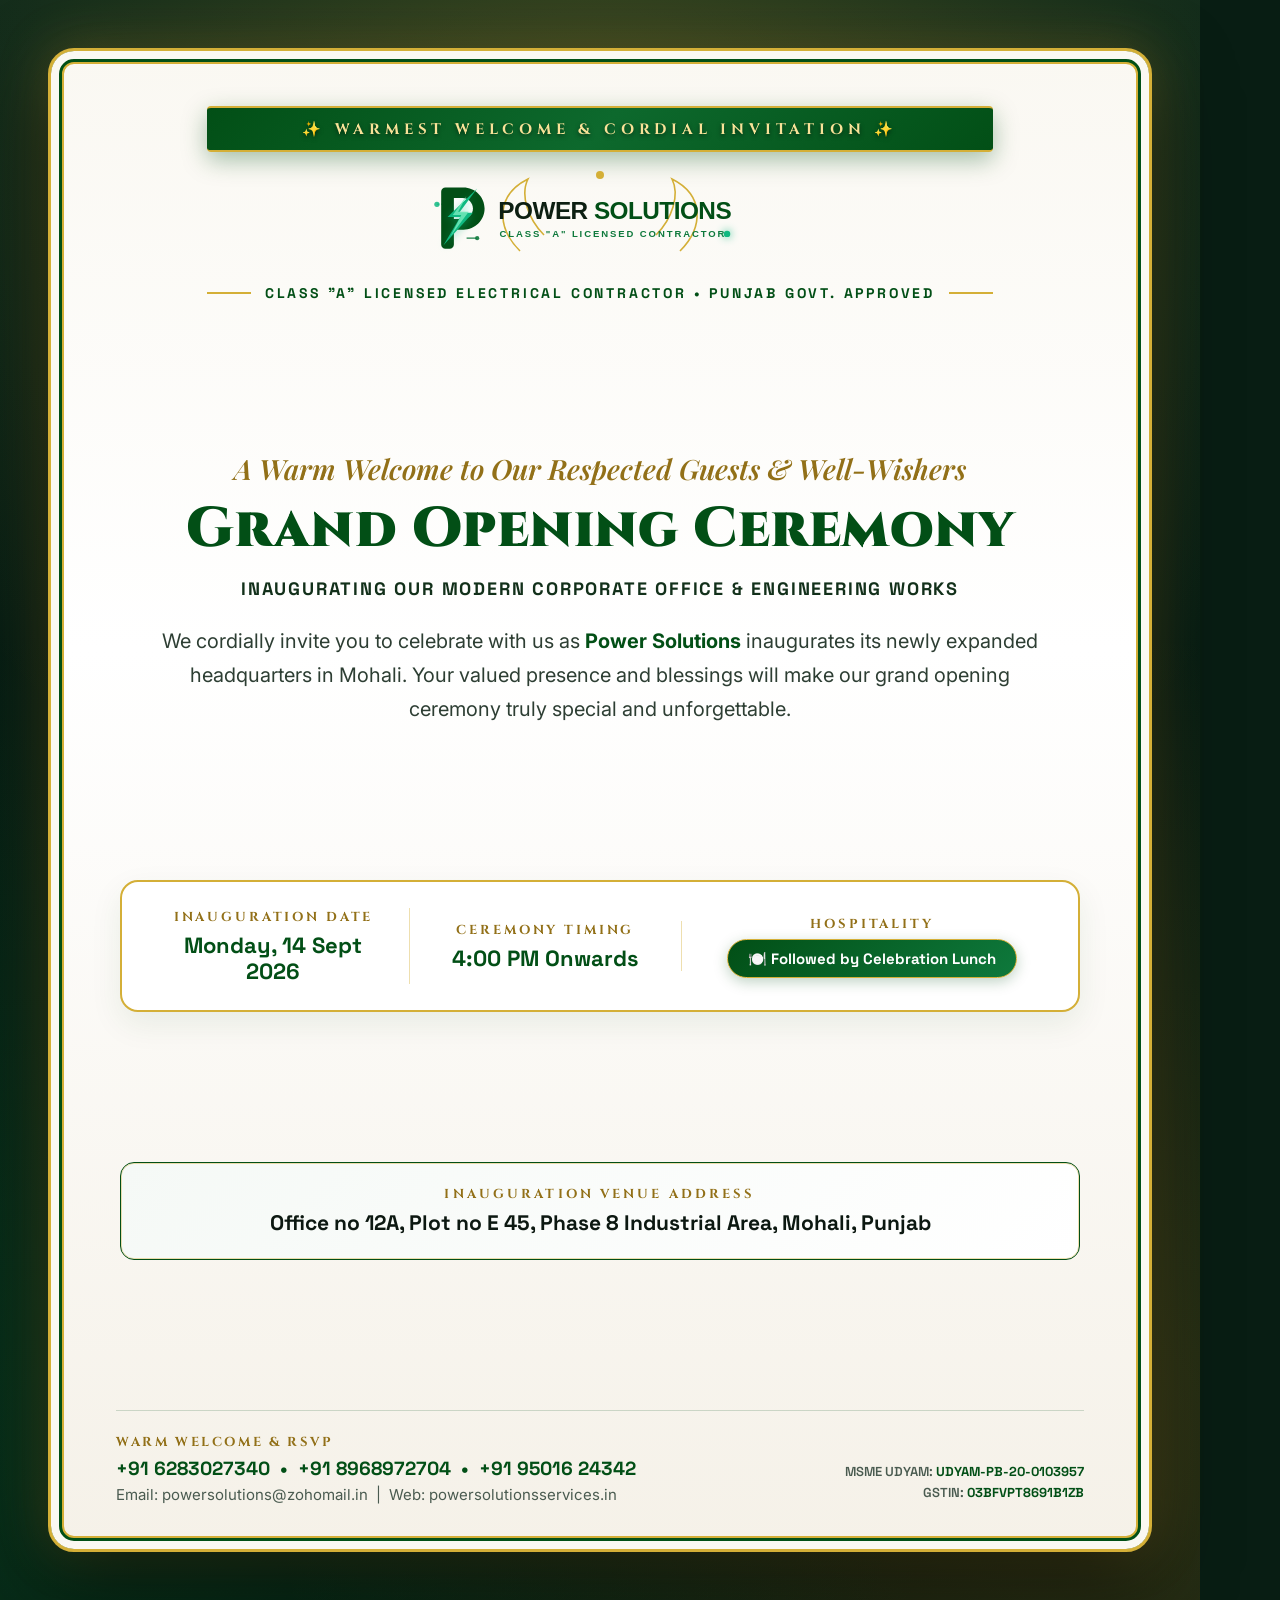
<file: invitations/invitation-5-celebration-crest.html>
<!DOCTYPE html>
<html lang="en">
<head>
  <meta charset="UTF-8">
  <title>Power Solutions - Grand Opening Invitation (Executive Celebration Gala)</title>
  <link rel="preconnect" href="https://fonts.googleapis.com">
  <link rel="preconnect" href="https://fonts.gstatic.com" crossorigin>
  <link href="https://fonts.googleapis.com/css2?family=Cinzel:wght@600;700;800;900&family=Inter:wght@400;500;600;700&family=Playfair+Display:ital,wght@0,600;0,700;0,800;1,600;1,700&family=Space+Grotesk:wght@600;700;800&display=swap" rel="stylesheet">
  <style>
    * {
      margin: 0;
      padding: 0;
      box-sizing: border-box;
    }
    body {
      width: 1200px;
      height: 1600px;
      background: #081D13;
      color: #0c1811;
      font-family: 'Inter', sans-serif;
      display: flex;
      align-items: center;
      justify-content: center;
      padding: 48px;
      position: relative;
      overflow: hidden;
      -webkit-font-smoothing: antialiased;
    }

    /* Ambient Festive Radial Glows */
    .bg-celebration-canvas {
      position: absolute;
      inset: 0;
      background: 
        radial-gradient(circle at 50% 10%, rgba(212, 175, 55, 0.25) 0%, transparent 50%),
        radial-gradient(circle at 10% 90%, rgba(14, 121, 60, 0.3) 0%, transparent 45%),
        radial-gradient(circle at 90% 90%, rgba(212, 175, 55, 0.2) 0%, transparent 45%),
        linear-gradient(180deg, #0A261A 0%, #05140D 100%);
      z-index: 1;
    }

    /* Confetti / Starburst SVG vector */
    .festive-sparkles {
      position: absolute;
      inset: 0;
      width: 100%;
      height: 100%;
      z-index: 2;
      opacity: 0.25;
      pointer-events: none;
    }

    /* Outer Gala Parchment Container */
    .gala-container {
      position: relative;
      z-index: 10;
      width: 100%;
      height: 100%;
      background: linear-gradient(180deg, #FAF8F2 0%, #FFFFFF 40%, #F5F1E8 100%);
      border: 3px solid #D4AF37;
      border-radius: 26px;
      padding: 55px 65px 45px;
      display: flex;
      flex-direction: column;
      align-items: center;
      justify-content: space-between;
      text-align: center;
      box-shadow: 
        0 30px 80px rgba(0, 0, 0, 0.6),
        0 0 50px rgba(212, 175, 55, 0.3),
        inset 0 0 0 8px #FAF8F2,
        inset 0 0 0 11px #024F16,
        inset 0 0 0 13px #D4AF37;
    }

    /* Festive Top Ribbon Banner */
    .gala-ribbon {
      position: relative;
      background: linear-gradient(135deg, #024F16 0%, #0D692D 50%, #024F16 100%);
      color: #FFFFFF;
      padding: 10px 48px;
      border-radius: 4px;
      box-shadow: 0 8px 24px rgba(2, 79, 22, 0.35);
      border-top: 2px solid #D4AF37;
      border-bottom: 2px solid #D4AF37;
      margin-bottom: 20px;
    }
    .ribbon-text {
      font-family: 'Cinzel', serif;
      font-size: 15px;
      font-weight: 700;
      letter-spacing: 0.32em;
      color: #F8E298;
      text-transform: uppercase;
      text-shadow: 0 2px 4px rgba(0,0,0,0.5);
    }

    /* Logo & Laurel Section */
    .laurel-shield {
      position: relative;
      display: inline-flex;
      align-items: center;
      justify-content: center;
      margin-bottom: 18px;
    }
    .laurel-svg {
      position: absolute;
      width: 240px;
      height: 120px;
      pointer-events: none;
    }
    .logo-inner {
      padding: 8px 24px;
      position: relative;
      z-index: 5;
    }
    .logo-inner img {
      height: 74px;
      width: auto;
    }

    .contractor-cred-line {
      font-family: 'Space Grotesk', sans-serif;
      font-size: 14px;
      font-weight: 700;
      letter-spacing: 0.2em;
      color: #024F16;
      text-transform: uppercase;
      margin-bottom: 28px;
      display: flex;
      align-items: center;
      justify-content: center;
      gap: 14px;
    }
    .contractor-cred-line::before, .contractor-cred-line::after {
      content: '';
      width: 44px;
      height: 1.5px;
      background: #D4AF37;
    }

    /* Typography */
    .welcoming-heading {
      font-family: 'Playfair Display', serif;
      font-size: 28px;
      font-style: italic;
      font-weight: 600;
      color: #927018;
      margin-bottom: 10px;
    }
    .ceremony-main-title {
      font-family: 'Cinzel', serif;
      font-size: 56px;
      font-weight: 900;
      line-height: 1.15;
      color: #024F16;
      letter-spacing: 0.01em;
      margin-bottom: 16px;
    }
    .inaugural-subtitle {
      font-family: 'Space Grotesk', sans-serif;
      font-size: 18px;
      font-weight: 700;
      color: #12301A;
      letter-spacing: 0.1em;
      text-transform: uppercase;
      margin-bottom: 24px;
    }

    .welcoming-passage {
      max-width: 880px;
      font-size: 20px;
      line-height: 1.7;
      color: #2D3E33;
      margin-bottom: 34px;
    }
    .welcoming-passage strong {
      color: #024F16;
      font-weight: 700;
    }

    /* Festive Event Highlights Box */
    .festive-details-card {
      width: 100%;
      max-width: 960px;
      background: #FFFFFF;
      border: 2px solid #D4AF37;
      border-radius: 18px;
      padding: 26px 36px;
      display: grid;
      grid-template-columns: 1fr 1fr 1.35fr;
      gap: 20px;
      align-items: center;
      margin-bottom: 30px;
      box-shadow: 0 12px 32px rgba(2, 79, 22, 0.08);
    }
    .festive-col {
      display: flex;
      flex-direction: column;
      align-items: center;
      gap: 6px;
    }
    .festive-col:not(:last-child) {
      border-right: 1.5px solid rgba(212, 175, 55, 0.4);
      padding-right: 20px;
    }
    .col-header-text {
      font-family: 'Cinzel', serif;
      font-size: 13px;
      font-weight: 700;
      letter-spacing: 0.22em;
      color: #927018;
      text-transform: uppercase;
    }
    .col-data-text {
      font-family: 'Space Grotesk', sans-serif;
      font-size: 22px;
      font-weight: 800;
      color: #024F16;
      line-height: 1.2;
    }
    .lunch-highlight-badge {
      display: inline-flex;
      align-items: center;
      gap: 10px;
      background: linear-gradient(135deg, #024F16 0%, #0E793C 100%);
      color: #FFFFFF;
      padding: 9px 20px;
      border-radius: 30px;
      font-family: 'Space Grotesk', sans-serif;
      font-size: 15px;
      font-weight: 700;
      box-shadow: 0 4px 14px rgba(2, 79, 22, 0.25);
      border: 1px solid #D4AF37;
    }

    /* Venue Box */
    .venue-ornate-box {
      width: 100%;
      max-width: 960px;
      background: linear-gradient(135deg, #F5F9F6 0%, #FFFFFF 100%);
      border: 1.5px solid #024F16;
      border-radius: 14px;
      padding: 22px 34px;
      margin-bottom: 30px;
      box-shadow: inset 0 0 0 1px rgba(212, 175, 55, 0.4);
    }
    .venue-title-sub {
      font-family: 'Cinzel', serif;
      font-size: 13px;
      font-weight: 700;
      letter-spacing: 0.24em;
      color: #927018;
      text-transform: uppercase;
      margin-bottom: 6px;
    }
    .venue-full-address {
      font-family: 'Space Grotesk', sans-serif;
      font-size: 21px;
      font-weight: 700;
      color: #0c1811;
      line-height: 1.35;
    }

    /* Footer RSVP */
    .gala-footer {
      width: 100%;
      display: flex;
      justify-content: space-between;
      align-items: flex-end;
      padding-top: 22px;
      border-top: 1.5px solid rgba(2, 79, 22, 0.18);
    }
    .gala-rsvp {
      text-align: left;
    }
    .gala-rsvp-tag {
      font-family: 'Cinzel', serif;
      font-size: 13px;
      font-weight: 700;
      letter-spacing: 0.2em;
      color: #927018;
      text-transform: uppercase;
      margin-bottom: 5px;
    }
    .gala-phones {
      font-family: 'Space Grotesk', sans-serif;
      font-size: 19px;
      font-weight: 800;
      color: #024F16;
    }
    .gala-email {
      font-size: 15px;
      color: #4A5B50;
      margin-top: 4px;
    }
    .gala-compliance {
      text-align: right;
    }
    .compliance-info {
      font-family: 'Space Grotesk', sans-serif;
      font-size: 13px;
      font-weight: 600;
      color: #4A5B50;
      line-height: 1.6;
    }
    .compliance-info b {
      color: #024F16;
    }
  </style>
</head>
<body>
  <div class="bg-celebration-canvas"></div>

  <!-- Festive Sparkle & Burst Vectors -->
  <svg class="festive-sparkles" viewBox="0 0 1200 1600">
    <g fill="#D4AF37">
      <circle cx="150" cy="180" r="4" />
      <circle cx="220" cy="120" r="3" />
      <circle cx="1050" cy="180" r="4" />
      <circle cx="980" cy="120" r="3" />
      <polygon points="120,280 123,288 131,291 123,294 120,302 117,294 109,291 117,288" />
      <polygon points="1080,280 1083,288 1091,291 1083,294 1080,302 1077,294 1069,291 1077,288" />
      <circle cx="160" cy="1420" r="4" />
      <circle cx="1040" cy="1420" r="4" />
    </g>
  </svg>

  <div class="gala-container">
    <!-- Top Header & Laurel -->
    <div>
      <div class="gala-ribbon">
        <span class="ribbon-text">✨ Warmest Welcome & Cordial Invitation ✨</span>
      </div>

      <div class="laurel-shield">
        <!-- Laurel Wreath SVG Vector -->
        <svg class="laurel-svg" viewBox="0 0 300 140" fill="none">
          <path d="M 50 110 C 20 80 20 40 60 20 C 50 40 60 70 80 90" stroke="#D4AF37" stroke-width="2" />
          <path d="M 250 110 C 280 80 280 40 240 20 C 250 40 240 70 220 90" stroke="#D4AF37" stroke-width="2" />
          <circle cx="150" cy="15" r="5" fill="#D4AF37" />
        </svg>

        <div class="logo-inner">
          <img src="../assets/images/logo.svg" alt="Power Solutions Logo">
        </div>
      </div>

      <div class="contractor-cred-line">
        Class "A" Licensed Electrical Contractor • Punjab Govt. Approved
      </div>
    </div>

    <!-- Main Typography & Greetings -->
    <div>
      <div class="welcoming-heading">A Warm Welcome to Our Respected Guests & Well-Wishers</div>
      <h1 class="ceremony-main-title">Grand Opening Ceremony</h1>
      <div class="inaugural-subtitle">Inaugurating Our Modern Corporate Office & Engineering Works</div>

      <p class="welcoming-passage">
        We cordially invite you to celebrate with us as <strong>Power Solutions</strong> inaugurates its newly expanded headquarters in Mohali. Your valued presence and blessings will make our grand opening ceremony truly special and unforgettable.
      </p>
    </div>

    <!-- Festive Timing & Lunch Schedule -->
    <div class="festive-details-card">
      <div class="festive-col">
        <span class="col-header-text">Inauguration Date</span>
        <span class="col-data-text">Monday, 14 Sept 2026</span>
      </div>
      <div class="festive-col">
        <span class="col-header-text">Ceremony Timing</span>
        <span class="col-data-text">4:00 PM Onwards</span>
      </div>
      <div class="festive-col">
        <span class="col-header-text">Hospitality</span>
        <div class="lunch-highlight-badge">
          <span>🍽️ Followed by Celebration Lunch</span>
        </div>
      </div>
    </div>

    <!-- Venue Box -->
    <div class="venue-ornate-box">
      <div class="venue-title-sub">Inauguration Venue Address</div>
      <div class="venue-full-address">
        Office no 12A, Plot no E 45, Phase 8 Industrial Area, Mohali, Punjab
      </div>
    </div>

    <!-- Footer Bar -->
    <div class="gala-footer">
      <div class="gala-rsvp">
        <div class="gala-rsvp-tag">Warm Welcome & RSVP</div>
        <div class="gala-phones">+91 6283027340 &nbsp;•&nbsp; +91 8968972704 &nbsp;•&nbsp; +91 95016 24342</div>
        <div class="gala-email">Email: powersolutions@zohomail.in &nbsp;|&nbsp; Web: powersolutionsservices.in</div>
      </div>
      <div class="gala-compliance">
        <div class="compliance-info">
          MSME UDYAM: <b>UDYAM-PB-20-0103957</b><br>
          GSTIN: <b>03BFVPT8691B1ZB</b>
        </div>
      </div>
    </div>
  </div>
</body>
</html>
</file>
